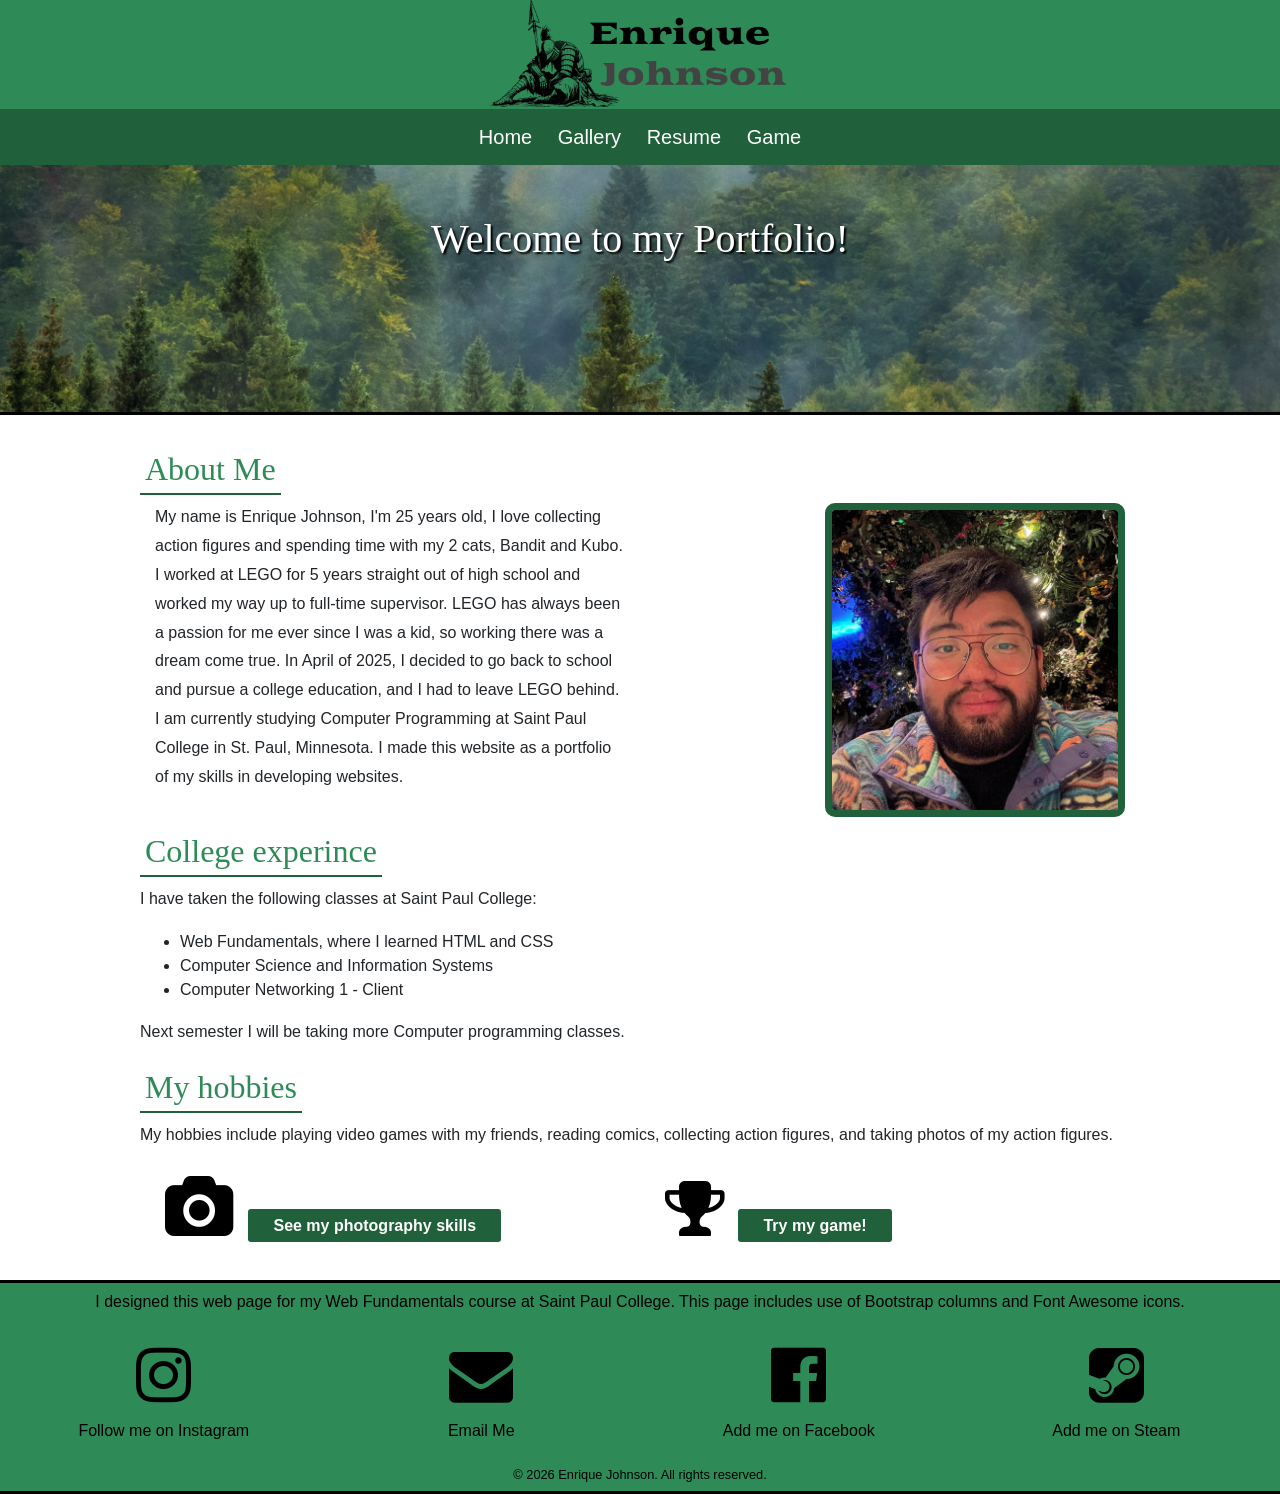
<file: index.html>
<!DOCTYPE html>
<html lang="eng">
<head>
	<meta charset="utf-8">
	<meta name="viewport" content="width=device-width, initial-scale=1, minimum-scale=1"/>
	<meta name="description" content="This is the Home page of Enrique Johnson, a confused student of web design created by Enrique Johnson.">
	<title>Home</title>
	<link rel="stylesheet" href="https://cdnjs.cloudflare.com/ajax/libs/font-awesome/4.7.0/css/font-awesome.min.css">
<link rel="stylesheet" href="https://cdn.jsdelivr.net/npm/bootstrap@4.6.1/dist/css/bootstrap.min.css">
<link rel="stylesheet" href="style.css">
</head>
<body>
	<header>
		<a href="index.html">
	<img src="images/logo.png" alt="a logo witha knight and the name Enrique Johnson" height="150" width="300" class="img-fluid logo">
</header>
<nav>
    <ul>
      <li><a href="index.html">Home</a></li>
      <li><a href="gallery.html">Gallery</a></li>
      <li><a href="resume.html">Resume</a></li>
     	<li><a href="game.html">Game</a></li>
    </ul>
</nav>
<div class="home-hero">
		<h1>Welcome to my Portfolio!</h1>
</div>
<!--insert a small paragraph about me as best as i can-->
<main>
	<h2>About Me</h2>
		<div class="container-fluid">
			<div class="row">
				<div class="col-sm-6">
					<p>My name is Enrique Johnson, I'm 25 years old, I love collecting action figures and spending time with my 2 cats, Bandit and Kubo. I worked at LEGO for 5 years straight out of high school and worked my way up to full-time supervisor. LEGO has always been a passion for me ever since I was a kid, so working there was a dream come true. In April of 2025, I decided to go back to school and pursue a college education, and I had to leave LEGO behind. I am currently studying Computer Programming at Saint Paul College in St. Paul, Minnesota. I made this website as a portfolio of my skills in developing websites.</p>
			</div>
				<div class="col-sm-6">
					<img src="images/me.JPG" height="300" width="300" alt="photo of Enrique" class="home-photo">
				</div>
			</div>
		</div>
	</div>
	

			<h2>College experince</h2>
		
				<p>I have taken the following classes at Saint Paul College:</p>
					<ul>
						<li>Web Fundamentals, where I learned HTML and CSS</li>
						<li>Computer Science and Information Systems</li>
						<li>Computer Networking 1 - Client</li>
					</ul>
					<p>Next semester I will be taking more Computer programming classes.</p>

							<h2>My hobbies</h2>

									<p>My hobbies include playing video games with my friends, reading comics, collecting action figures, and taking photos of my action figures.</p>


				<div class="container-fluid">
		<div class="row">
			<div class="col-sm-6">
				<i class="fa fa-camera" aria-hidden="true"></i>
				<a href="gallery.html" class="button-design">See my photography skills</a>
			</div>
				<div class="col-sm-6">
					<i class="fa fa-trophy" aria-hidden="true"></i>
				<a href="game.html" class="button-design">Try my game!</a>
				</div>
			</div>
		</div>
	</div>

</main>
<footer>
	<p>I designed this web page for my Web Fundamentals course at Saint Paul College. This page includes use of Bootstrap columns and Font Awesome icons.</p>
	<div class="container-fluid">
		<div class="row">
			<div class="col-sm-3">
	<a href="https://www.instagram.com/_enrique_j/"target="_blank"><i class="fa fa-instagram" aria-hidden="true"></i></a><p>Follow me on Instagram</p>
			</div>
			<div class="col-sm-3">	
	<a href="mailto:Enrique.Johnson09@gmail.com"target="_blank"><i class="fa fa-envelope" aria-hidden="true"></i></a><p>Email Me</p>
			</div>
			<div class="col-sm-3">
	<a href="https://www.facebook.com/enrique.johnson.336/"target="_blank"><i class="fa fa-facebook-official" aria-hidden="true"></i></a><p>Add me on Facebook</p>
			</div>
			<div class="col-sm-3">
	<a href="https://steamcommunity.com/profiles/76561198179255739"target="_blank"><i class="fa fa-steam-square" aria-hidden="true"></i></a><p>Add me on Steam</p>
			</div>
		</div>	
		<small>&copy; 2026 Enrique Johnson. All rights reserved. </small>
</footer>
<!--jQuery, Popper, and Bootstrap Javascript files-->
<script src="https://cdn.jsdelivr.net/npm/jquery@3.6.0/dist/jquery.slim.min.js"></script>
<script src="https://cdn.jsdelivr.net/npm/popper.js@1.16.1/dist/umd/popper.min.js"></script>
<script src="https://cdn.jsdelivr.net/npm/bootstrap@4.6.1/dist/js/bootstrap.bundle.min.js"></script>
</body>
</html>
</file>
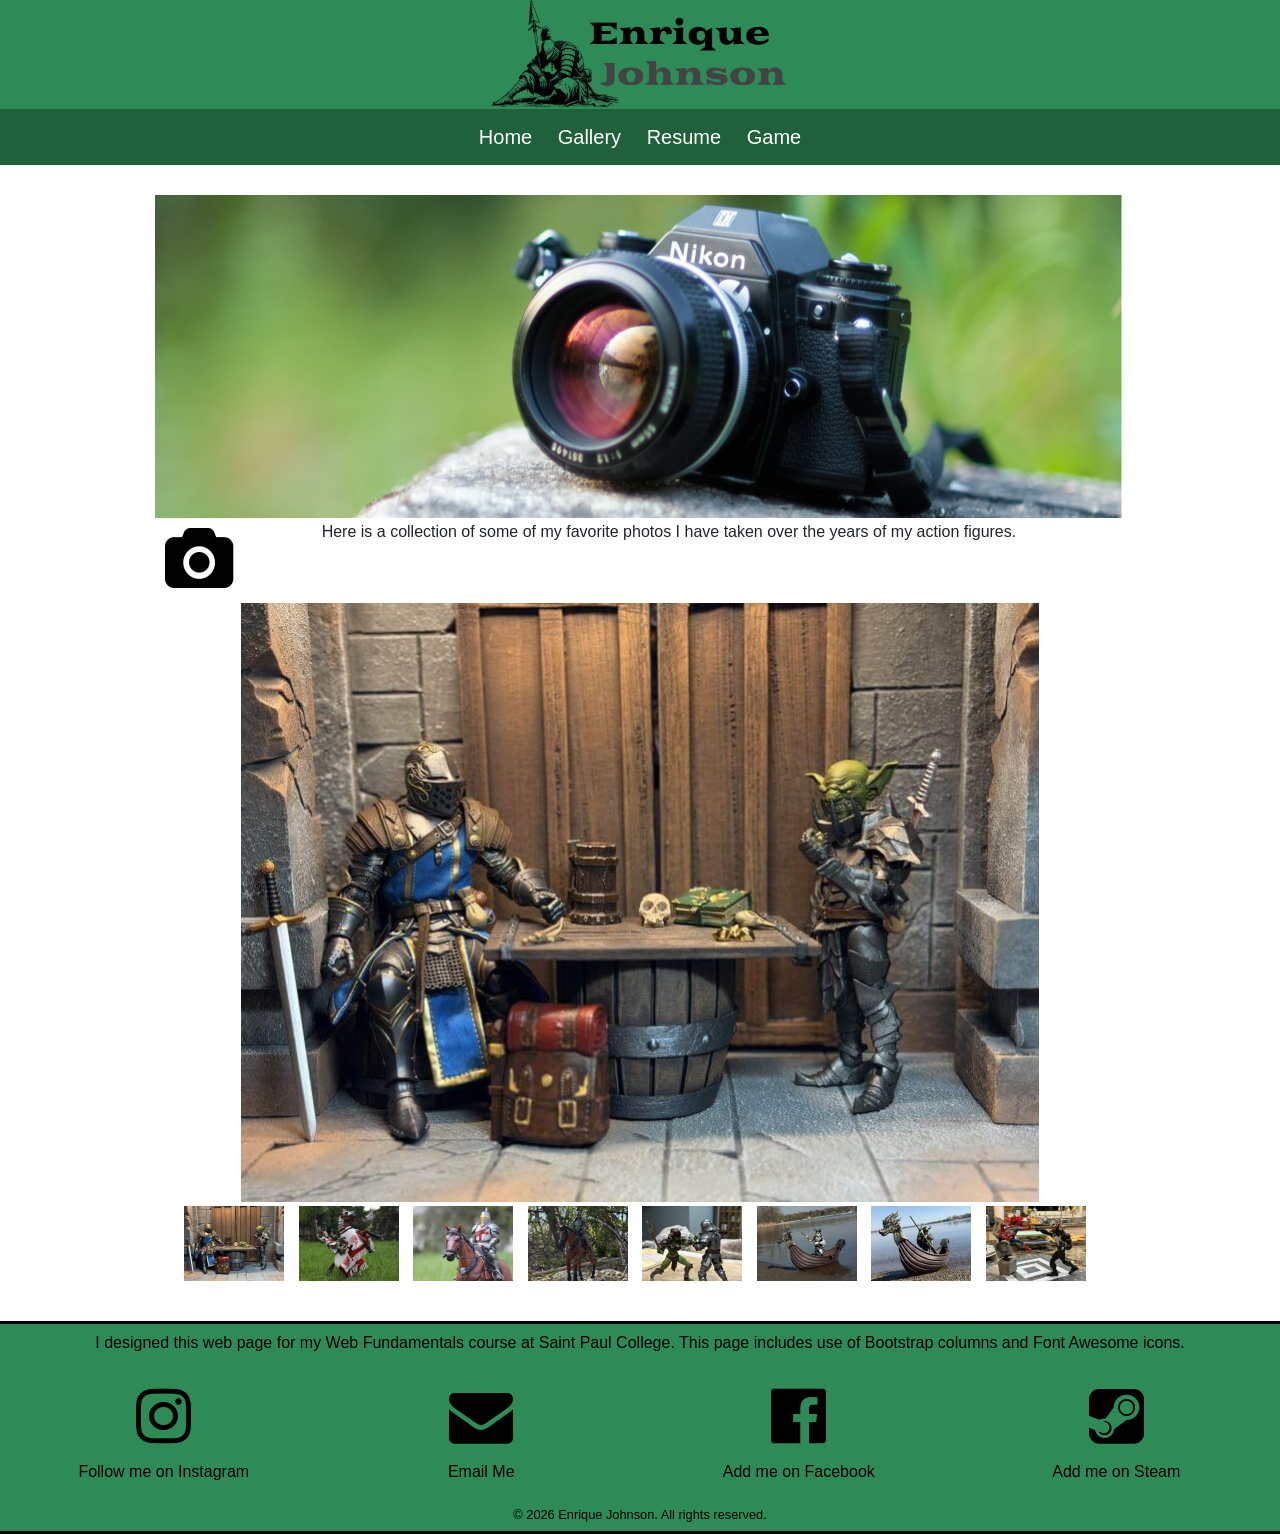
<file: gallery.html>
<!DOCTYPE html>
<html lang="eng">
<head>
	<meta charset="utf-8">
	<meta name="viewport" content="width=device-width, initial-scale=1, minimum-scale=1"/>
	<meta name="description" content="This is the gallery page of Enrique Johnson, a student of web design created by Enrique Johnson.">
	<title>Gallery</title>
	<link rel="stylesheet" href="https://cdnjs.cloudflare.com/ajax/libs/font-awesome/4.7.0/css/font-awesome.min.css">
	<link rel="stylesheet" href="https://cdn.jsdelivr.net/npm/bootstrap@4.6.1/dist/css/bootstrap.min.css">
	<link rel="stylesheet" href="style.css">
</head>
<body>
	<header>
		<a href="index.html">
			<img src="images/logo.png" alt="logo" height="150" width="300" class="img-fluid logo">
	</header>
<nav>
     <ul>
      <li><a href="index.html">Home</a></li>
      <li><a href="gallery.html">Gallery</a></li>
      <li><a href="resume.html">Resume</a></li>
     <li><a href="game.html">Game</a></li>
    </ul>
</nav>
<!--All photos were taken by me-->
<main>
	<div class="container-fluid">
		<div class="row">
			<div class="col-sm-12">
				<img class="hero-image img-fluid" src="images/cam.jpg" alt="A photo of me" height="400" width="1200">
				<!--Content goes here for a single column -->
			</div>
		</div>
		<div class="row">
			<div class="col-sm-2">
				<i class="fa fa-camera" aria-hidden="true"></i>
			</div>
			<div class="col-sm-10">
				<p>Here is a collection of some of my favorite photos I have taken over the years of my action figures. </p>
			</div>
		</div>
		<div class="row">
			<div class="col-sm-12">
				<div class="gallery">

    <div class="preview">
        <img id="preview" src="images/feast.jpg" style="display:block;margin:0 auto;" alt=""  height="600" width="800"/>
    </div>

    <div class="gallery-thumbnails" style="margin:0 auto;text-align:center">
        <img onclick="document.getElementById('preview').src=document.getElementById('img1').src" id="img1" src="images/feast.jpg" alt="a knight at a table" />
        <img onclick="document.getElementById('preview').src= document.getElementById('img2').src;" id="img2" src="images/steed.JPG" alt="a knight on a horse rearing"  />
        <img onclick="document.getElementById('preview').src = document.getElementById('img3').src;" id="img3" src="images/horse.JPG" alt="a knight on a horse" />
        <img onclick="document.getElementById('preview').src = document.getElementById('img4').src;" id="img4" src="images/ride.jpg" alt="a knight on a horse in the woods" />
        <img onclick="document.getElementById('preview').src = document.getElementById('img5').src;" id="img5" src="images/orc.jpg" alt="a knight fighting and orc"  />
        <img onclick="document.getElementById('preview').src = document.getElementById('img6').src;" id="img6" src="images/duck.jpg" alt="a duck knight on a boat" />
        <img onclick="document.getElementById('preview').src = document.getElementById('img7').src;" id="img7" src="images/skeleton.jpg" alt="a skeleton on a boat" />
        <img onclick="document.getElementById('preview').src = document.getElementById('img8').src;" id="img8" src="images/spider.jpg" alt="spider-man fighting venom" />
    </div>
    
</div>

	</div>
</main>
<footer>
	<p>I designed this web page for my Web Fundamentals course at Saint Paul College. This page includes use of Bootstrap columns and Font Awesome icons.</p>
		<div class="container-fluid">
			<div class="row">
				<div class="col-sm-3">
					<a href="https://www.instagram.com/_enrique_j/"target="_blank"><i class="fa fa-instagram" aria-hidden="true"></i></a><p>Follow me on Instagram</p>
				</div>
				<div class="col-sm-3">
					<a href="mailto:Enrique.Johnson09@gmail.com"target="_blank"><i class="fa fa-envelope" aria-hidden="true"></i></a><p>Email Me</p>
				</div>
				<div class="col-sm-3">
					<a href="https://www.facebook.com/enrique.johnson.336/"target="_blank"><i class="fa fa-facebook-official" aria-hidden="true"></i></a><p>Add me on Facebook</p>
				</div>
				<div class="col-sm-3">
					<a href="https://steamcommunity.com/profiles/76561198179255739"target="_blank"><i class="fa fa-steam-square" aria-hidden="true"></i></a><p>Add me on Steam</p>
				</div>
			</div>	
				<small>&copy; 2026 Enrique Johnson. All rights reserved. </small>
</footer>
<!--jQuery, Popper, and Bootstrap Javascript files-->
<script src="https://cdn.jsdelivr.net/npm/jquery@3.6.0/dist/jquery.slim.min.js"></script>
<script src="https://cdn.jsdelivr.net/npm/popper.js@1.16.1/dist/umd/popper.min.js"></script>
<script src="https://cdn.jsdelivr.net/npm/bootstrap@4.6.1/dist/js/bootstrap.bundle.min.js"></script>
</body>
</html>
</file>
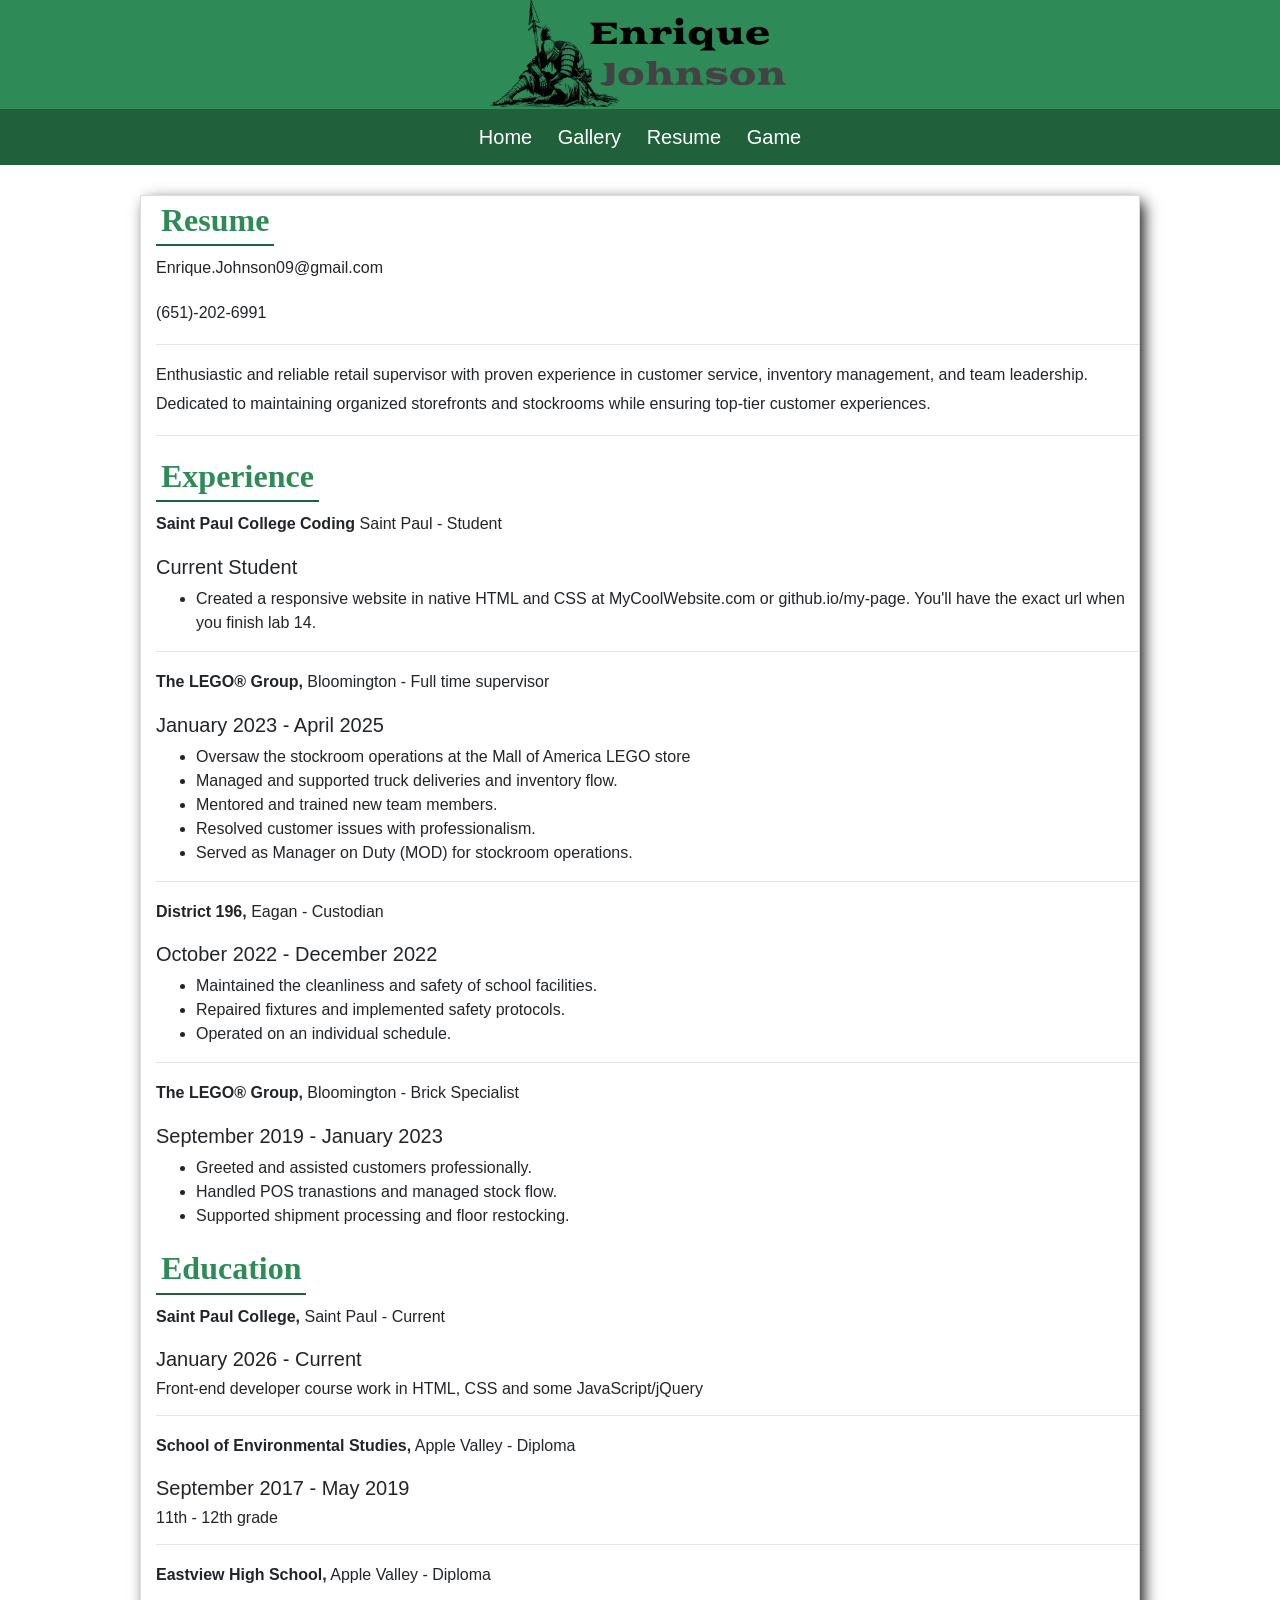
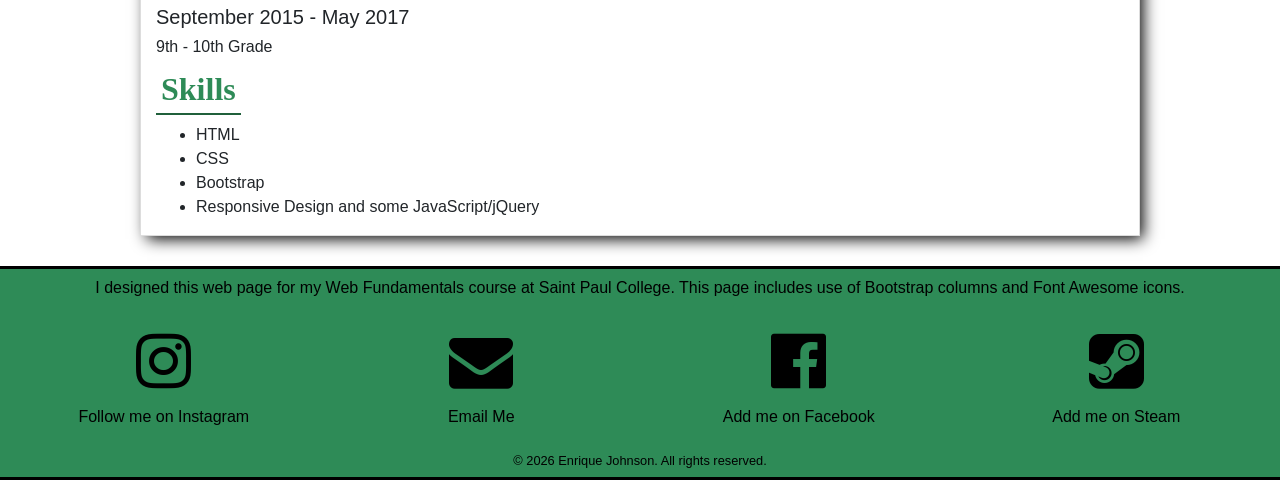
<file: resume.html>
﻿<!DOCTYPE html>
<html lang="eng">
<head>
	<meta charset="utf-8">
	<meta name="viewport" content="width=device-width, initial-scale=1, minimum-scale=1"/>
	<meta name="description" content="This is the resume page of Enrique Johnson, a  student of web design created by Enrique Johnson.">
	<title>Resume</title>
	<link rel="stylesheet" href="https://cdnjs.cloudflare.com/ajax/libs/font-awesome/4.7.0/css/font-awesome.min.css">
	<link rel="stylesheet" href="https://cdn.jsdelivr.net/npm/bootstrap@4.6.1/dist/css/bootstrap.min.css">
	<link rel="stylesheet" href="style.css">
</head>
<body>
	<header>
		<a href="index.html">
			<img src="images/logo.png" alt="logo" height="150" width="300" class="img-fluid logo">
	</header>
	<nav>
    <ul>
      <li><a href="index.html">Home</a></li>
      <li><a href="gallery.html">Gallery</a></li>
      <li><a href="resume.html">Resume</a></li>
     <li><a href="game.html">Game</a></li>
    </ul>
	</nav>
	<!--Unsure of how good my resume looks but i think its okay-->
	<main>
		<div class="resume">
		<h2><b>Resume</b></h2>
		<p>Enrique.Johnson09@gmail.com</p>
		<p>(651)-202-6991</p>
		<hr/>
		<p> Enthusiastic and reliable retail supervisor with proven experience in customer service, inventory management, and team leadership. Dedicated to maintaining organized storefronts and stockrooms while ensuring top-tier customer experiences.</p>
		<hr/>
		<h2><b> Experience</b></h2>
		<p><b>Saint Paul College Coding</b> Saint Paul - Student</p>
		<h5> Current Student</h5>
		<ul>
			<li>Created a responsive website in native HTML and CSS at MyCoolWebsite.com or github.io/my-page. You'll have the exact url when you finish lab 14.</li>
		</ul>
		<hr/>
		<p><b>The LEGO&#174; Group,</b> Bloomington - Full time supervisor</p>
		<h5>January 2023 - April 2025</h5>
		<ul>
			<li>Oversaw the stockroom operations at the Mall of America LEGO store</li>
			<li>Managed and supported truck deliveries and inventory flow.</li>
			<li>Mentored and trained new team members.</li>
			<li>Resolved customer issues with professionalism.</li>
			<li>Served as Manager on Duty (MOD) for stockroom operations.</li>
		</ul>
		<hr/>
		<p><b>District 196,</b> Eagan - Custodian</p>
		<h5> October  2022 - December 2022</h5>
		<ul>
			<li>Maintained the cleanliness and safety of school facilities.</li>
			<li>Repaired fixtures and implemented safety protocols.</li>
			<li>Operated on an individual schedule.</li>
		</ul>
		<hr/>
		<p><b>The LEGO&#174; Group,</b> Bloomington - Brick Specialist</p>
		<h5>September 2019 - January 2023</h5>
		<ul>
			<li>Greeted and assisted customers professionally.</li>
			<li> Handled POS tranastions and managed stock flow.</li>
			<li>Supported shipment processing and floor restocking.</li>
		</ul>
		<h2><b> Education</b></h2>
		<p><b>Saint Paul College,</b> Saint Paul - Current</p>
		<h5>January 2026 - Current</h5>
		<h6>Front-end developer course work in HTML, CSS and some JavaScript/jQuery</h6>
		<hr/>
		<p><b> School of Environmental Studies,</b> Apple Valley - Diploma</p>
		<h5>September 2017 - May 2019</h5>
		<h6>11th - 12th grade</h6>
		<hr/>
		<p><b>Eastview High School,</b> Apple Valley - Diploma</p>
		<h5>September 2015 - May 2017</h5>
	<h6>9th - 10th Grade</h6>
	<h2><b>Skills</b></h2>
		<ul>
			<li>HTML</li>
			<li> CSS</li>
			<li>Bootstrap</li>
			<li>Responsive Design and some JavaScript/jQuery</li>
		</div>
		</div>
	</main>
<footer>
	<p>I designed this web page for my Web Fundamentals course at Saint Paul College. This page includes use of Bootstrap columns and Font Awesome icons.</p>
	<div class="container-fluid">
		<div class="row">
			<div class="col-sm-3">
	<a href="https://www.instagram.com/_enrique_j/"target="_blank"><i class="fa fa-instagram" aria-hidden="true"></i></a><p>Follow me on Instagram</p>
			</div>
			<div class="col-sm-3">
	<a href="mailto:Enrique.Johnson09@gmail.com"target="_blank"><i class="fa fa-envelope" aria-hidden="true"></i></a><p>Email Me</p>
			</div>
			<div class="col-sm-3">
	<a href="https://www.facebook.com/enrique.johnson.336/"target="_blank"><i class="fa fa-facebook-official" aria-hidden="true"></i></a><p>Add me on Facebook</p>
			</div>
			<div class="col-sm-3">
	<a href="https://steamcommunity.com/profiles/76561198179255739"target="_blank"><i class="fa fa-steam-square" aria-hidden="true"></i></a><p>Add me on Steam</p>
			</div>
		</div>	
		<small>&copy; 2026 Enrique Johnson. All rights reserved. </small>
</footer>
<!--jQuery, Popper, and Bootstrap Javascript files-->
<script src="https://cdn.jsdelivr.net/npm/jquery@3.6.0/dist/jquery.slim.min.js"></script>
<script src="https://cdn.jsdelivr.net/npm/popper.js@1.16.1/dist/umd/popper.min.js"></script>
<script src="https://cdn.jsdelivr.net/npm/bootstrap@4.6.1/dist/js/bootstrap.bundle.min.js"></script>
</body>
</html>
</file>
<file: style.css>
h2{
	color:seagreen;
}

@import url('https://fonts.googleapis.com/css2?family=Goblin+One&family=Open+Sans:ital,wght@0,300..800;1,300..800&display=swap');
h2{
	 font-family: "Goblin One", serif;
  font-weight: 520;
  font-style: normal;
  border-bottom: 2px solid #20603b;
  display:inline-grid;
  padding:5px;
  color:seagreen;
}

body{
	margin: 0;
}
@import url('https://fonts.googleapis.com/css2?family=Ruslan+Display&display=swap');
p{
	font-family: "Ruslan Display", sans-serif;
	line-height: 1.8;
}
h1{
	text-align: center;
}
a:link{
  color: black;
}
a:visited{
  color: darkgreen;
}
a:hover{
  color: blue;
}
a:active{
  color: black;
}

nav{
  text-align: center;
  background-color: #20603b;
  padding: 7px;
  padding: 5px;
  font-size: 20px;
}
nav ul{
  list-style-type:none;
  text-align: center;
  padding: 0;
  margin: 8px 0;
}
nav li{
  display:inline;
  padding: 10px;
}
nav a{
  text-decoration:none;
  }

nav a:link{
  color:white
}
nav a:visited{
  color:White;
}
nav a:hover{
  color: #003300
}
nav a:active{
  color:purple
}
main{
	max-width: 1000px;
	margin: 30px auto;
	padding: 10-px;
}
footer{
  border-top:black 3px solid;
	text-align: Center;
}

 h1{
    font-size: 4em;
 }
 .gallery .preview{
    width: 10
  0%;
    height: auto;
    border-radius:10px ;
}

.gallery .gallery-thumbnails img {
    width: 100px;
    height: 75px;
    margin: 3px 10px 10px 0;
}

.gallery .gallery-thumbnails img:hover {
    opacity: 0.8;
    cursor: pointer;
}

.gallery .preview img#preview {
    padding: 1px;
    max-width: 100%;
    height: auto;
    margin: 0 auto !important;
    display: block !important;
}
/* CSS Adjustments for Tablets */
@media only screen and (max-width: 1024px) {
  h1{
    font-size: 1.8em;
}
}
/* CSS Adjustments for Smartphones */
@media only screen and (max-width: 768px) {
  h1{
    font-size: 1.5em;
  }
}
.home-hero{
  background-image:url(images/trees.jpg);
background-size:cover;
background-repeat: no-repeat;
background-position-y:60%;
height: 250px;
border-bottom: 3px solid black;
}

.home-hero h1{
  font-family: "Goblin One", serif;
  font-weight: 520;
  font-style: normal;
  color:White;
  font-size:40px;
  text-shadow:2px 2px 2px black;
  text-align: center;
  padding:50px 0;
  margin:0;
}
.home-photo{
  float:right;
  height:auto;
  margin:0px 0 10px 20px;
  border: 7px solid #20603b;
  border-radius:10px;

}
footer{
  text-align: center;
  background: black;
background:seagreen;
  border-top: 3px solid black;
  border-bottom: 3px solid black;
  padding: 5px;
   clear: both;
   color: black;
}
canvas{
   background-image: url(images/blocky.png);
   background-size: cover;
   margin: 0 auto;
   display: block;
}
.game-controls{
  text-align: center;
}
.logo{
   margin: 0 auto;
   display:block;
}
header{
  background-color: seagreen;
}
/* JavaScript Game changes for mobile */
.mobile{
  display:none;
}
@media only screen and (max-width: 768px){
  .desktop{display:none;
  }
  .mobile{
    display: block;
    touch-action: manipulation;
  }
}

.resume{
  border: 1px solid #dddddd;
  box-shadow: 5px 5px 15px -2px #000000;
  padding-left: 15px;
}
.fa{
  font-size:4em;
  padding: 10px;
  color:black;
}
footer.fa{
  font-size: 50em ;
  color: black;
}

a.button-design{
  color:#ffffff;
  border-radius: 3px;
  text-decoration: none;
  padding: 8px 25px;
  font-weight: bold;
}
a.button-design:link{
  background-color:#20603b;
}
a.button-design:hover{
background-color:#7070db;
}
</file>
